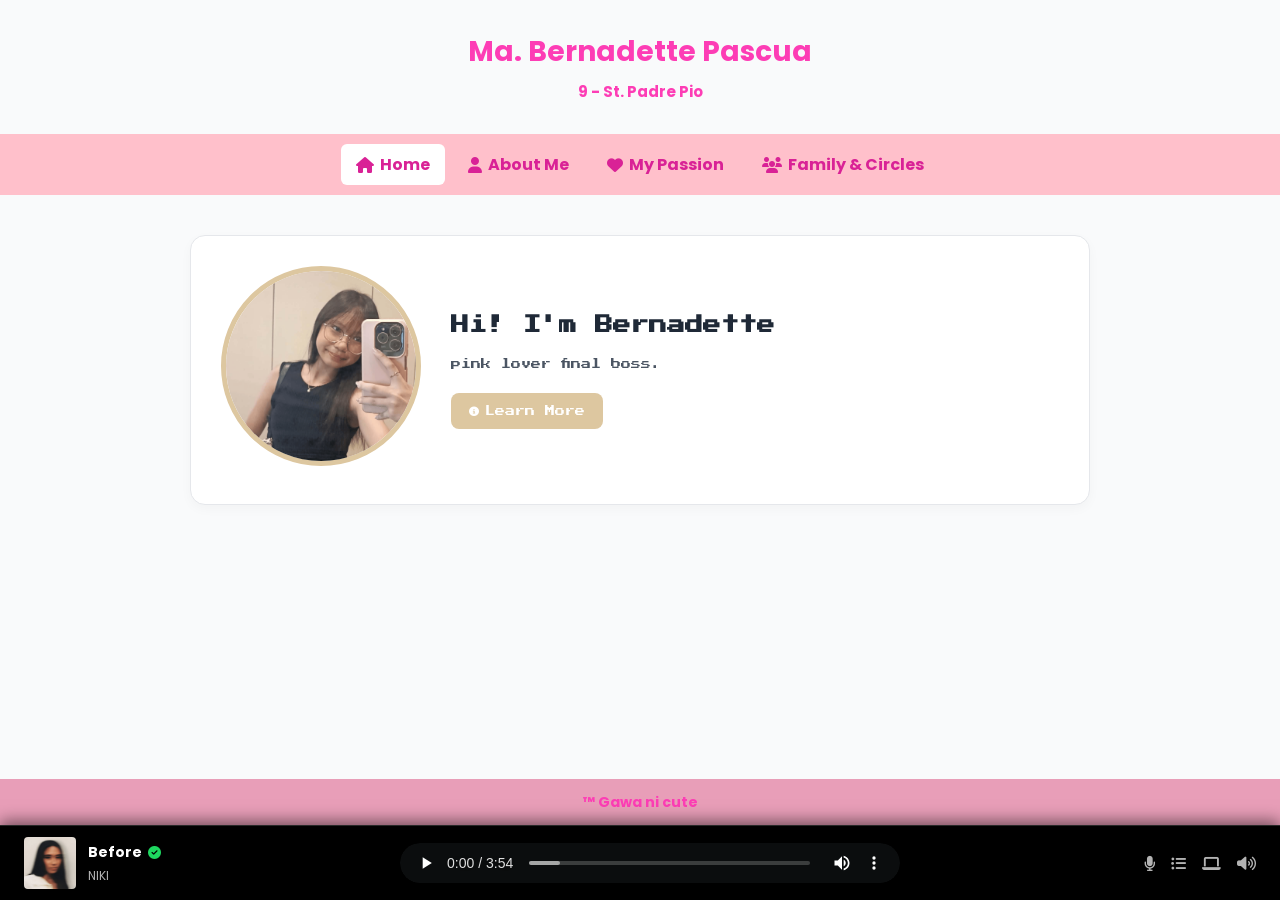
<file: index.html>
<!DOCTYPE html>
<html lang="en">
<head>
    <meta charset="UTF-8">
    <meta name="viewport" content="width=device-width, initial-scale=1.0">
    <title>Home - Ma. Bernadette Pascua</title>
    <link rel="stylesheet" href="styles.css">
    <link rel="stylesheet" href="https://cdnjs.cloudflare.com/ajax/libs/font-awesome/6.5.0/css/all.min.css">
    <link href="https://fonts.googleapis.com/css2?family=Press+Start+2P&family=Poppins:wght@300;400;500;600;700&display=swap" rel="stylesheet">
</head>
<body>
    <header>
        <div class="header-overlay">
            <h1>Ma. Bernadette Pascua</h1>
            <p>9 - St. Padre Pio</p>
        </div>
    </header>

    <nav>
        <a href="index.html" class="active"><i class="fa-solid fa-house"></i> Home</a>
        <a href="AboutMe.html"><i class="fa-solid fa-user"></i> About Me</a>
        <a href="MyPassion.html"><i class="fa-solid fa-heart"></i> My Passion</a>
        <a href="FamilyandCircles.html"><i class="fa-solid fa-users"></i> Family & Circles</a>
    </nav>

    <main>
        <section class="hero">
            <div class="hero-image">
                <img src="assets/prof1.png" alt="Ma. Bernadette Pascua">
            </div>
            
            <div class="hero-text">
                <h2>Hi! I'm Bernadette</h2>
                <p>pink lover final boss.</p>
                
                <div class="hero-buttons">
                    <a href="AboutMe.html" class="btn"><i class="fa-solid fa-circle-info"></i> Learn More</a>
                </div>
            </div>
        </section>
    </main>

    <div class="spotify-bar">
        <div class="spotify-left">
            <img src="assets/niki.png" alt="Album Cover" class="spotify-cover">
            <div class="spotify-track">
                <p class="track-title">Before <i class="fa-solid fa-circle-check verified-icon"></i></p>
                <p class="track-artist">NIKI</p>
            </div>
        </div>

        <div class="spotify-center">
            <audio controls src="assets/before-niki.mp3" class="spotify-audio">
                Your browser does not support the audio element.
            </audio>
        </div>

        <div class="spotify-right">
            <i class="fa-solid fa-microphone"></i>
            <i class="fa-solid fa-list-ul"></i>
            <i class="fa-solid fa-laptop"></i>
            <i class="fa-solid fa-volume-high"></i>
        </div>
    </div>

    <footer>
        <p>™ Gawa ni cute</p>
    </footer>

    <script src="script.js"></script>
</body>
</html>
</file>
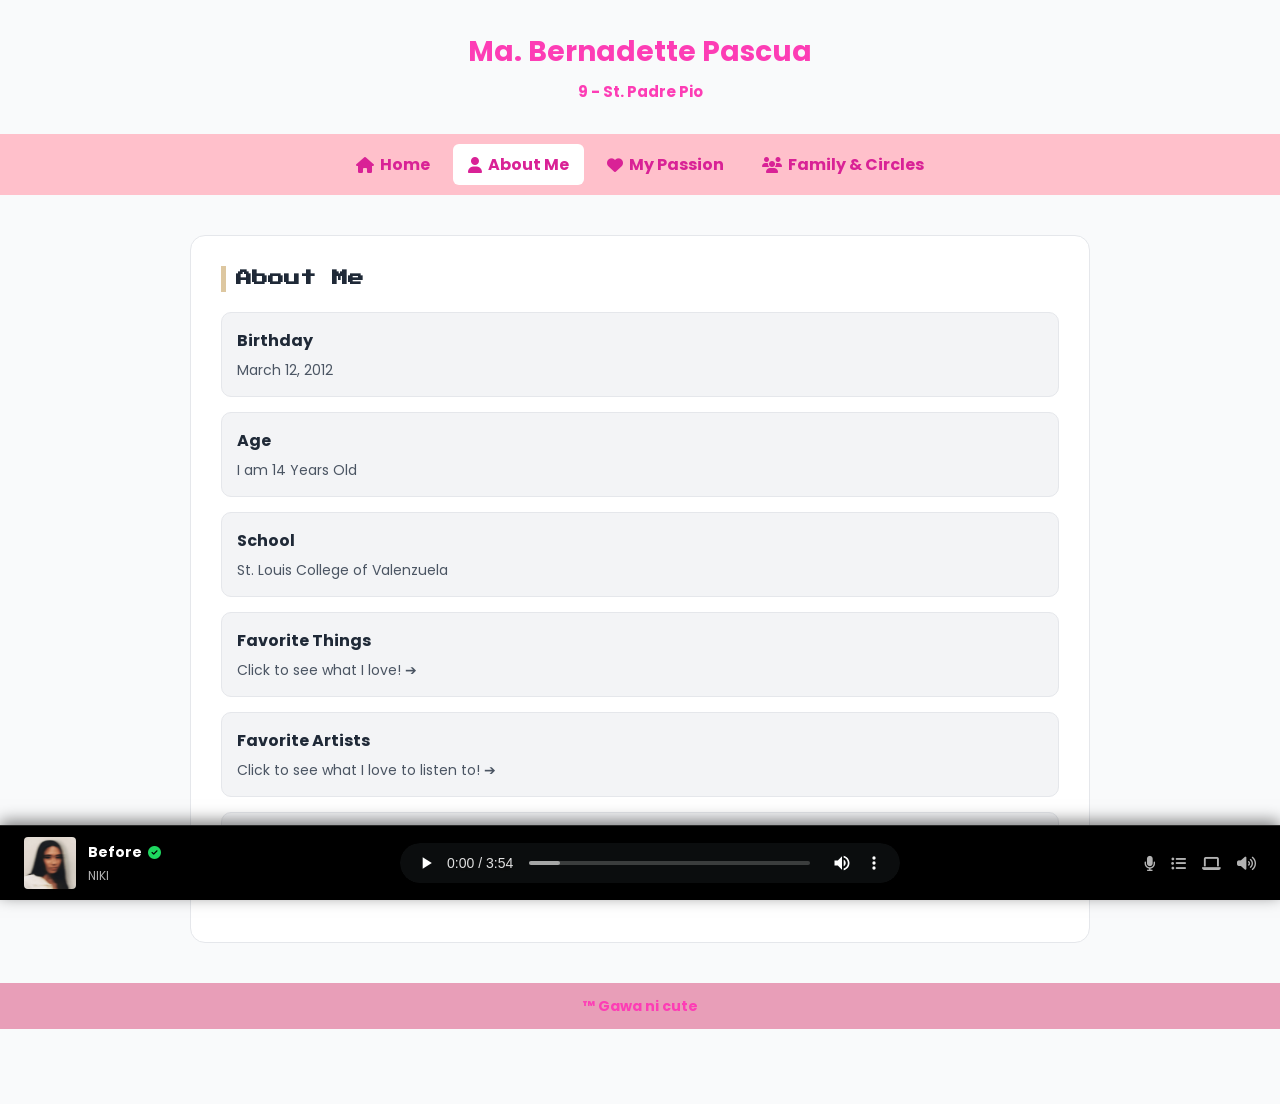
<file: AboutMe.html>
<!-- AboutMe.html -->
<!DOCTYPE html>
<html lang="en">
<head>
    <meta charset="UTF-8">
    <meta name="viewport" content="width=device-width, initial-scale=1.0">
    <title>About Me - Ma. Bernadette Pascua</title>
    <link rel="stylesheet" href="styles.css">
    <link rel="stylesheet" href="https://cdnjs.cloudflare.com/ajax/libs/font-awesome/6.5.0/css/all.min.css">
    <link href="https://fonts.googleapis.com/css2?family=Press+Start+2P&family=Poppins:wght@300;400;500;600;700&display=swap" rel="stylesheet">
</head>
<body>
    <header>
        <div class="header-overlay">
            <h1>Ma. Bernadette Pascua</h1>
            <p>9 - St. Padre Pio</p>
        </div>
    </header>

    <nav>
        <a href="index.html"><i class="fa-solid fa-house"></i> Home</a>
        <a href="AboutMe.html" class="active"><i class="fa-solid fa-user"></i> About Me</a>
        <a href="MyPassion.html"><i class="fa-solid fa-heart"></i> My Passion</a>
        <a href="FamilyandCircles.html"><i class="fa-solid fa-users"></i> Family & Circles</a>
    </nav>

    <main>
        <div class="about-wrapper">
            <section class="info-container">
                <h2>About Me</h2>

                <div class="card hover-card">
                    <h3>Birthday</h3>
                    <p>March 12, 2012</p>
                    <div class="polaroid">
                        <img src="assets/bday.png" alt="Birthday">
                    </div>
                </div>

                <div class="card">
                    <h3>Age</h3>
                    <p>I am 14 Years Old</p>
                </div>

                <div class="card hover-card">
                    <h3>School</h3>
                    <p>St. Louis College of Valenzuela</p>
                    <div class="polaroid">
                        <img src="assets/school.png" alt="School">
                    </div>
                </div>

                <div class="card click-card" data-panel="favorites">
                    <h3>Favorite Things</h3>
                    <p>Click to see what I love! ➔</p>
                </div>

                <div class="card click-card" data-panel="favSongs">
                    <h3>Favorite Artists</h3>
                    <p>Click to see what I love to listen to! ➔</p>
                </div>

                <div class="card click-card" data-panel="skills">
                    <h3>Skills</h3>
                    <p>Click to see what I can do! ➔</p>
                </div>
            </section>

            <aside class="side-panel" id="favoritesPanel">
                <button class="close-btn" aria-label="Close panel">✖</button>
                <h2>My Favorite Things</h2>
                <ul>
                    <li>Pink</li>
                    <li>Chuckie</li>
                    <li>Pink flowers</li>
                    <li>Cats</li>
                    <li>Makeup</li>
                    <li>Dancing</li>
                </ul>
            </aside>

            <aside class="side-panel" id="favSongsPanel">
                <button class="close-btn" aria-label="Close panel">✖</button>
                <h2>Favorite Artists</h2>
                <ul>
                    <li>NIKI</li>
                    <li> Clairo</li>
                    <li> The Weeknd</li>
                    <li> PARTYNEXTDOOR</li>
                    <li> Eraserheads</li>
                    <li> Daniel Caesar</li>
                    <li> Frank Ocean</li>
                    <li> LANY</li>
                    <li> Miguel</li>
                </ul>
            </aside>

            <aside class="side-panel" id="skillsPanel">
                <button class="close-btn" aria-label="Close panel">✖</button>
                <h2>My Skills</h2>
                <ul>
                    <li>Taekwondo (Black Belt)</li>
                    <li>Dancing</li>
                    <li>Choir</li>
                </ul>
            </aside>

        </div>
    </main>

    <div class="spotify-bar">
        <div class="spotify-left">
            <img src="assets/niki.png" alt="Album Cover" class="spotify-cover">
            <div class="spotify-track">
                <p class="track-title">Before <i class="fa-solid fa-circle-check verified-icon"></i></p>
                <p class="track-artist">NIKI</p>
            </div>
        </div>

        <div class="spotify-center">
            <audio controls src="assets/before-niki.mp3" class="spotify-audio">
                Your browser does not support the audio element.
            </audio>
        </div>

        <div class="spotify-right">
            <i class="fa-solid fa-microphone"></i>
            <i class="fa-solid fa-list-ul"></i>
            <i class="fa-solid fa-laptop"></i>
            <i class="fa-solid fa-volume-high"></i>
        </div>
    </div>

    <footer>
        <p>™ Gawa ni cute</p>
    </footer>

    <script src="script.js"></script>
</body>
</html>
</file>
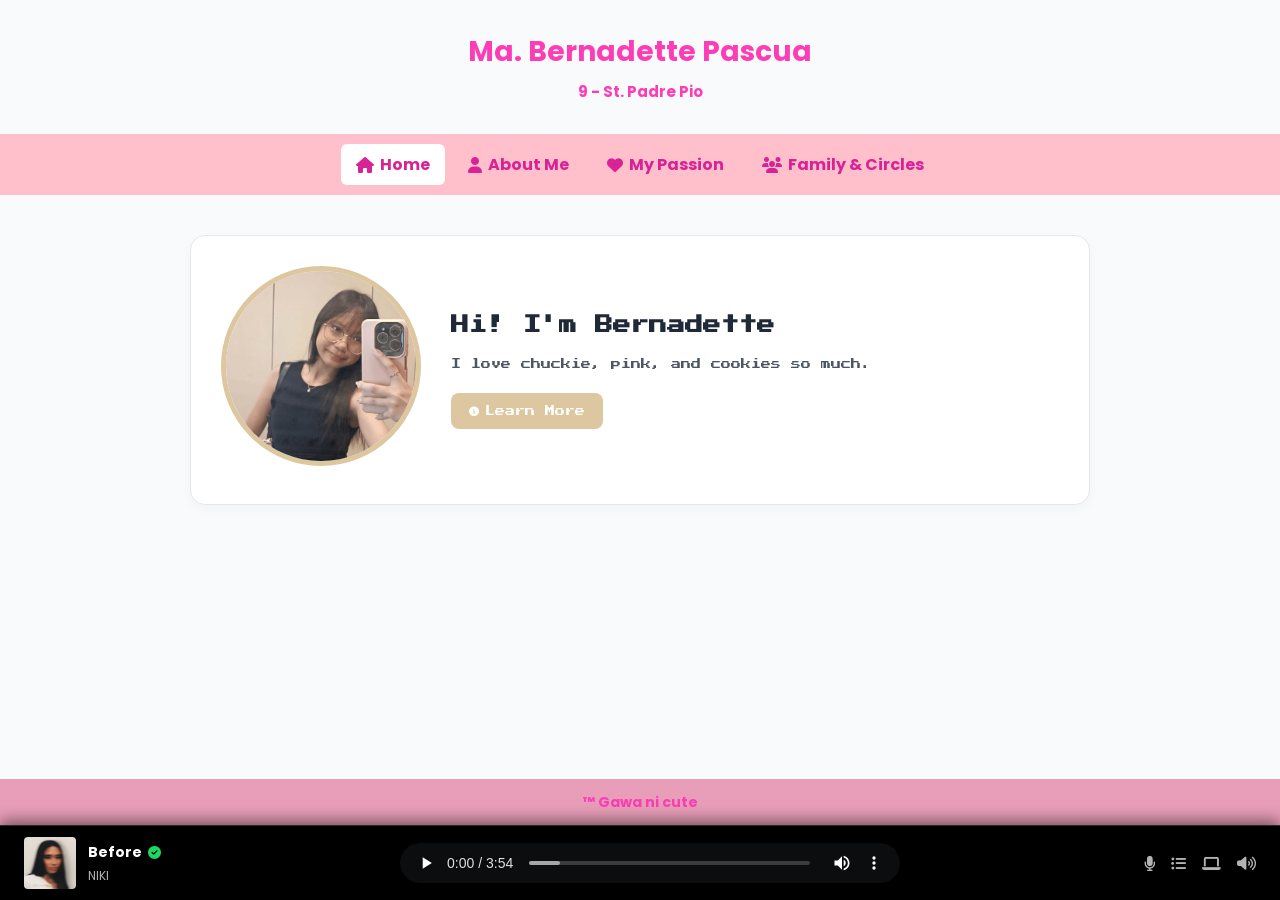
<file: LandingPage.html>
<!-- LandingPage.html -->
<!DOCTYPE html>
<html lang="en">
<head>
    <meta charset="UTF-8">
    <meta name="viewport" content="width=device-width, initial-scale=1.0">
    <title>Home - Ma. Bernadette Pascua</title>
    <link rel="stylesheet" href="styles.css">
    <link rel="stylesheet" href="https://cdnjs.cloudflare.com/ajax/libs/font-awesome/6.5.0/css/all.min.css">
    <link href="https://fonts.googleapis.com/css2?family=Press+Start+2P&family=Poppins:wght@300;400;500;600;700&display=swap" rel="stylesheet">
</head>
<body>
    <header>
        <div class="header-overlay">
            <h1>Ma. Bernadette Pascua</h1>
            <p>9 - St. Padre Pio</p>
        </div>
    </header>

    <nav>
        <a href="LandingPage.html" class="active"><i class="fa-solid fa-house"></i> Home</a>
        <a href="AboutMe.html"><i class="fa-solid fa-user"></i> About Me</a>
        <a href="MyPassion.html"><i class="fa-solid fa-heart"></i> My Passion</a>
        <a href="FamilyandCircles.html"><i class="fa-solid fa-users"></i> Family & Circles</a>
    </nav>

    <main>
        <section class="hero">
            <div class="hero-image">
                <img src="assets/prof1.png" alt="Ma. Bernadette Pascua">
            </div>
            
            <div class="hero-text">
                <h2>Hi! I'm Bernadette</h2>
                <p>I love chuckie, pink, and cookies so much.</p>
                
                <div class="hero-buttons">
                    <a href="AboutMe.html" class="btn"><i class="fa-solid fa-circle-info"></i> Learn More</a>
                </div>
            </div>
        </section>
    </main>

    <div class="spotify-bar">
        <div class="spotify-left">
            <img src="assets/niki.png" alt="Album Cover" class="spotify-cover">
            <div class="spotify-track">
                <p class="track-title">Before <i class="fa-solid fa-circle-check verified-icon"></i></p>
                <p class="track-artist">NIKI</p>
            </div>
        </div>

        <div class="spotify-center">
            <audio controls src="assets/before-niki.mp3" class="spotify-audio">
                Your browser does not support the audio element.
            </audio>
        </div>

        <div class="spotify-right">
            <i class="fa-solid fa-microphone"></i>
            <i class="fa-solid fa-list-ul"></i>
            <i class="fa-solid fa-laptop"></i>
            <i class="fa-solid fa-volume-high"></i>
        </div>
    </div>

    <footer>
        <p>™ Gawa ni cute</p>
    </footer>

    <script src="script.js"></script>
</body>
</html>
</file>
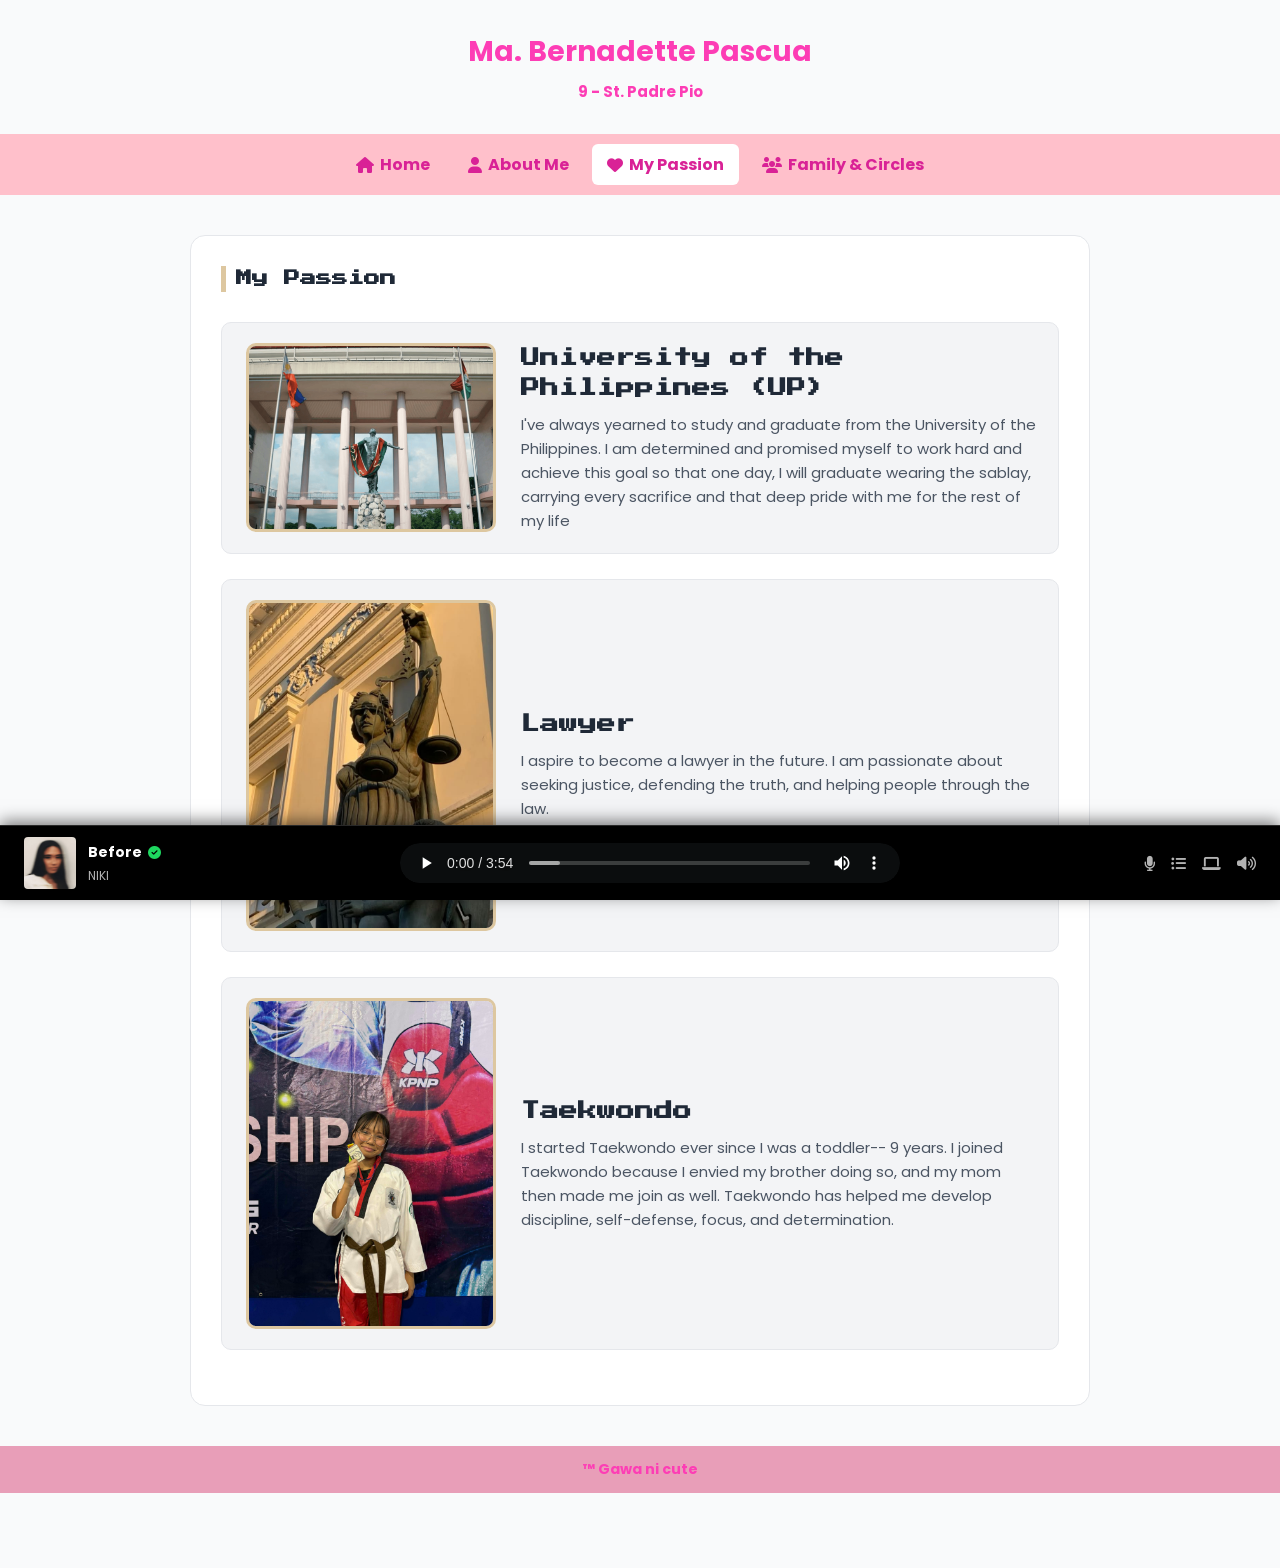
<file: MyPassion.html>
<!-- MyPassion.html -->
<!DOCTYPE html>
<html lang="en">
<head>
    <meta charset="UTF-8">
    <meta name="viewport" content="width=device-width, initial-scale=1.0">
    <title>My Passion - Ma. Bernadette Pascua</title>
    <link rel="stylesheet" href="styles.css">
    <link rel="stylesheet" href="https://cdnjs.cloudflare.com/ajax/libs/font-awesome/6.5.0/css/all.min.css">
    <link href="https://fonts.googleapis.com/css2?family=Press+Start+2P&family=Poppins:wght@300;400;500;600;700&display=swap" rel="stylesheet">
</head>
<body>
    <header>
        <div class="header-overlay">
            <h1>Ma. Bernadette Pascua</h1>
            <p>9 - St. Padre Pio</p>
        </div>
    </header>

    <nav>
        <a href="index.html"><i class="fa-solid fa-house"></i> Home</a>
        <a href="AboutMe.html"><i class="fa-solid fa-user"></i> About Me</a>
        <a href="MyPassion.html" class="active"><i class="fa-solid fa-heart"></i> My Passion</a>
        <a href="FamilyandCircles.html"><i class="fa-solid fa-users"></i> Family & Circles</a>
    </nav>

    <main>
        <section class="passion-container">
            <h2>My Passion</h2>

            <div class="passion-item">
                <div class="passion-image">
                    <img src="assets/up.png" alt="University of the Philippines">
                </div>
                <div class="passion-text">
                    <h3>University of the Philippines (UP)</h3>
                    <p>I've always yearned to study and graduate from the University of the Philippines. I am determined and promised myself to work hard and achieve this goal so that one day, I will graduate wearing the sablay, carrying every sacrifice and that deep pride with me for the rest of my life</p>
                </div>
            </div>

            <div class="passion-item reverse">
                <div class="passion-text">
                    <h3>Lawyer</h3>
                    <p>I aspire to become a lawyer in the future. I am passionate about seeking justice, defending the truth, and helping people through the law.</p>
                </div>
                <div class="passion-image">
                    <img src="assets/lawyer.png" alt="Lawyer">
                </div>
            </div>

            <div class="passion-item">
                <div class="passion-image">
                    <img src="assets/taekwondo.png" alt="Taekwondo">
                </div>
                <div class="passion-text">
                    <h3>Taekwondo</h3>
                    <p>I started Taekwondo ever since I was a toddler-- 9 years. I joined Taekwondo because I envied my brother doing so, and my mom then made me join as well. Taekwondo has helped me develop discipline, self-defense, focus, and determination.</p>
                </div>
            </div>
        </section>
    </main>

    <div class="spotify-bar">
        <div class="spotify-left">
            <img src="assets/niki.png" alt="Album Cover" class="spotify-cover">
            <div class="spotify-track">
                <p class="track-title">Before <i class="fa-solid fa-circle-check verified-icon"></i></p>
                <p class="track-artist">NIKI</p>
            </div>
        </div>

        <div class="spotify-center">
            <audio controls src="assets/before-niki.mp3" class="spotify-audio">
                Your browser does not support the audio element.
            </audio>
        </div>

        <div class="spotify-right">
            <i class="fa-solid fa-microphone"></i>
            <i class="fa-solid fa-list-ul"></i>
            <i class="fa-solid fa-laptop"></i>
            <i class="fa-solid fa-volume-high"></i>
        </div>
    </div>

    <footer>
        <p>™ Gawa ni cute</p>
    </footer>

    <script src="script.js"></script>
</body>
</html>
</file>
<file: styles.css>
/* styles.css */
* {
    margin: 0;
    padding: 0;
    box-sizing: border-box;
}

:root {
    --primary-color: #FD3DB5;
    --primary-dark: #d92296;
    --accent-gold: #DDC7A0;
    --accent-hover: #CDB891;
    --accent-amber: #f59e0b;
    --bg-main: #f9fafb;
    --card-bg: #ffffff;
    --text-dark: #1f2937;
    --text-muted: #4b5563;
    --nav-bg: #FFC0CB;
    --footer-bg: #E89EB8;
    --font-heading: 'Press Start 2P', cursive, sans-serif;
    --font-body: 'Poppins', Arial, sans-serif;
}

body {
    font-family: var(--font-body);
    background-color: var(--bg-main);
    color: var(--text-dark);
    line-height: 1.6;
    display: flex;
    flex-direction: column;
    min-height: 100vh;
    padding-bottom: 75px;
}

/* HEADER */
header {
    background-image: url("https://i.pinimg.com/736x/b3/35/e3/b335e3769ad3d1ccad39cd3fe3ee9a87.jpg");
    background-size: cover;
    background-position: center;
    text-align: center;
    padding: 30px 15px;
}

header h1 {
    color: var(--primary-color);
    font-size: 28px;
    margin-bottom: 5px;
}

header p {
    color: var(--primary-color);
    font-size: 15px;
    font-weight: bold;
}

/* NAVIGATION */
nav {
    background-color: var(--nav-bg);
    text-align: center;
    padding: 10px;
    display: flex;
    justify-content: center;
    flex-wrap: wrap;
    gap: 8px;
}

nav a {
    color: var(--primary-dark);
    text-decoration: none;
    font-weight: bold;
    padding: 8px 15px;
    border-radius: 6px;
    display: inline-flex;
    align-items: center;
    gap: 6px;
    transition: background-color 0.2s ease, color 0.2s ease;
}

nav a:hover {
    background-color: #831843;
    color: #facc15;
}

nav a.active {
    background-color: white;
    color: var(--primary-dark);
}

/* MAIN CONTENT */
main {
    flex: 1;
    padding: 40px 20px;
    display: flex;
    justify-content: center;
    align-items: flex-start;
}

/* HERO SECTION (Landing Page) */
.hero {
    background-color: white;
    max-width: 900px;
    width: 100%;
    padding: 30px;
    border-radius: 15px;
    border: 1px solid #e5e7eb;
    display: flex;
    align-items: center;
    gap: 30px;
    box-shadow: 0 4px 12px rgba(0,0,0,0.03);
}

.hero-image img {
    width: 200px;
    height: 200px;
    border-radius: 50%;
    border: 5px solid var(--accent-gold);
    object-fit: cover;
}

.hero-text {
    flex: 1;
}

.hero-text h2 {
    font-family: var(--font-heading);
    font-size: 18px;
    margin-bottom: 15px;
    color: var(--text-dark);
}

.hero-text p {
    font-family: var(--font-heading);
    font-size: 10px;
    line-height: 1.8;
    margin-bottom: 20px;
    color: var(--text-muted);
}

.hero-buttons {
    display: flex;
    gap: 10px;
}

.btn {
    display: inline-flex;
    align-items: center;
    gap: 6px;
    background-color: var(--accent-gold);
    color: white;
    padding: 10px 18px;
    text-decoration: none;
    border-radius: 8px;
    font-family: var(--font-heading);
    font-size: 10px;
    transition: background-color 0.2s ease;
}

.btn:hover {
    background-color: var(--accent-hover);
}

/* ABOUT ME SECTION WRAPPER */
.about-wrapper {
    display: flex;
    gap: 20px;
    max-width: 900px;
    width: 100%;
}

.info-container {
    background-color: white;
    flex: 2;
    padding: 30px;
    border-radius: 15px;
    border: 1px solid #e5e7eb;
}

.info-container h2 {
    font-family: var(--font-heading);
    font-size: 16px;
    margin-bottom: 20px;
    color: var(--text-dark);
    border-left: 5px solid var(--accent-gold);
    padding-left: 10px;
}

.card {
    display: block;
    width: 100%;
    background-color: #f3f4f6;
    padding: 15px;
    margin-bottom: 15px;
    border-radius: 10px;
    border: 1px solid #e5e7eb;
    position: relative;
    text-align: left;
}

.card h3 {
    font-size: 16px;
    color: var(--text-dark);
    margin-bottom: 5px;
}

.card p {
    font-size: 14px;
    color: var(--text-muted);
}

.click-card {
    cursor: pointer;
    transition: background-color 0.2s ease;
}

.click-card:hover {
    background-color: #e5e7eb;
}

/* POLAROID HOVER EFFECT */
.polaroid {
    position: absolute;
    top: -30px;
    right: 20px;
    width: 120px;
    background-color: white;
    padding: 10px 10px 30px 10px;
    box-shadow: 0 4px 8px rgba(0,0,0,0.2);
    border: 1px solid #ddd;
    transform: rotate(5deg);
    opacity: 0;
    visibility: hidden;
    transition: opacity 0.4s ease, visibility 0.4s ease;
    z-index: 10;
}

.polaroid img {
    width: 100%;
    height: auto;
    display: block;
    background-color: #ccc;
    min-height: 100px;
}

.hover-card:hover .polaroid {
    opacity: 1;
    visibility: visible;
}

/* SIDE PANEL */
.side-panel {
    display: none;
    background-color: white;
    flex: 1;
    padding: 30px;
    border-radius: 15px;
    border: 1px solid #e5e7eb;
    height: fit-content;
    position: relative;
    animation: fadeIn 0.3s ease;
}

.side-panel.active {
    display: block;
}

.side-panel h2 {
    font-family: var(--font-heading);
    font-size: 12px;
    margin-bottom: 15px;
    color: var(--accent-amber);
    padding-right: 20px;
}

.side-panel ul {
    list-style-type: square;
    padding-left: 20px;
}

.side-panel li {
    font-size: 14px;
    color: var(--text-muted);
    margin-bottom: 10px;
}

.close-btn {
    position: absolute;
    top: 15px;
    right: 15px;
    background: none;
    border: none;
    font-size: 16px;
    font-weight: bold;
    color: #ef4444;
    cursor: pointer;
}

.close-btn:hover {
    color: #b91c1c;
}

/* MY PASSION SECTION */
.passion-container {
    background-color: white;
    max-width: 900px;
    width: 100%;
    padding: 30px;
    border-radius: 15px;
    border: 1px solid #e5e7eb;
}

.passion-container h2 {
    font-family: var(--font-heading);
    font-size: 16px;
    margin-bottom: 30px;
    color: var(--text-dark);
    border-left: 5px solid var(--accent-gold);
    padding-left: 10px;
}

.passion-item {
    display: flex;
    align-items: center;
    gap: 20px;
    margin-bottom: 25px;
    background-color: #f3f4f6;
    padding: 20px;
    border-radius: 10px;
    border: 1px solid #e5e7eb;
}

.passion-item.reverse {
    flex-direction: row-reverse;
}

.passion-image {
    flex: 1;
}

.passion-image img {
    width: 100%;
    max-width: 250px;
    height: auto;
    border-radius: 10px;
    border: 3px solid var(--accent-gold);
    display: block;
    margin: 0 auto;
}

.passion-text {
    flex: 2;
}

.passion-text h3 {
    font-family: var(--font-heading);
    color: var(--text-dark);
    margin-bottom: 10px;
}

.passion-text p {
    font-size: 15px;
    color: var(--text-muted);
}

/* FAMILY AND CIRCLES - BULLETIN BOARD */
.bulletin-board {
    background-color: #fffbeb;
    background-image: radial-gradient(#d97706 0.75px, transparent 0.75px);
    background-size: 16px 16px;
    border: 8px solid #b45309;
    max-width: 900px;
    width: 100%;
    padding: 35px;
    border-radius: 15px;
    box-shadow: 0 8px 16px rgba(0,0,0,0.15);
}

.bulletin-board h2 {
    font-family: var(--font-heading);
    font-size: 16px;
    color: #78350f;
    margin-bottom: 5px;
}

.bulletin-sub {
    font-size: 14px;
    color: #92400e;
    margin-bottom: 25px;
}

.folder-grid {
    display: grid;
    grid-template-columns: repeat(auto-fit, minmax(150px, 1fr));
    gap: 20px;
}

.folder-card {
    display: block;
    background-color: #fef3c7;
    border: 2px dashed var(--accent-amber);
    border-radius: 12px;
    padding: 25px 15px;
    text-align: center;
    cursor: pointer;
    transition: transform 0.2s ease, background-color 0.2s ease;
}

.folder-card:hover {
    transform: translateY(-5px);
    background-color: #fde68a;
}

.folder-icon {
    font-size: 45px;
    color: var(--accent-amber);
    margin-bottom: 10px;
}

.folder-card h3 {
    font-size: 15px;
    color: #78350f;
}

/* GALLERY VIEW & HORIZONTAL POLAROIDS */
.gallery-container {
    background-color: white;
    max-width: 900px;
    width: 100%;
    padding: 30px;
    border-radius: 15px;
    border: 1px solid #e5e7eb;
    animation: fadeIn 0.3s ease;
}

.gallery-header {
    display: flex;
    align-items: center;
    gap: 20px;
    margin-bottom: 25px;
}

.gallery-header h2 {
    font-family: var(--font-heading);
    font-size: 16px;
    color: var(--text-dark);
}

.back-btn {
    display: inline-block;
    background-color: #374151;
    color: white;
    border: none;
    padding: 8px 15px;
    border-radius: 6px;
    font-weight: bold;
    cursor: pointer;
    transition: background-color 0.2s ease;
}

.back-btn:hover {
    background-color: #1f2937;
}

.polaroid-horizontal {
    display: flex;
    gap: 20px;
    overflow-x: auto;
    padding: 15px 5px 25px 5px;
    -webkit-overflow-scrolling: touch;
}

.polaroid-item {
    background-color: white;
    padding: 10px 10px 25px 10px;
    box-shadow: 0 4px 10px rgba(0,0,0,0.15);
    border: 1px solid #e5e7eb;
    border-radius: 4px;
    min-width: 180px;
    text-align: center;
    flex-shrink: 0;
}

.polaroid-item img {
    width: 100%;
    height: 160px;
    object-fit: cover;
    background-color: #e5e7eb;
    border-radius: 2px;
    cursor: pointer;
    transition: transform 0.2s ease;
}

.polaroid-item img:hover {
    transform: scale(1.03);
}

.polaroid-item p {
    font-size: 12px;
    font-weight: bold;
    margin-top: 10px;
    color: #374151;
}

.gallery-footer {
    text-align: center;
    margin-top: 20px;
}

.desc-btn {
    display: inline-block;
    background-color: var(--accent-amber);
    color: white;
    border: none;
    padding: 10px 20px;
    border-radius: 8px;
    font-weight: bold;
    font-size: 14px;
    cursor: pointer;
    transition: background-color 0.2s ease;
}

.desc-btn:hover {
    background-color: #d97706;
}

/* IMAGE ZOOM LIGHTBOX */
.image-modal {
    position: fixed;
    top: 0;
    left: 0;
    width: 100%;
    height: 100%;
    background-color: rgba(0, 0, 0, 0.4);
    backdrop-filter: blur(5px);
    display: flex;
    align-items: center;
    justify-content: center;
    opacity: 0;
    visibility: hidden;
    transition: opacity 0.3s ease, visibility 0.3s ease;
    z-index: 1000;
}

.image-modal.active {
    opacity: 1;
    visibility: visible;
}

.modal-content-img {
    transform: scale(0.7);
    transition: transform 0.3s ease;
    max-width: 80%;
    max-height: 80%;
    z-index: 1001;
}

.image-modal.active .modal-content-img {
    transform: scale(1);
}

.image-modal-backdrop {
    position: absolute;
    top: 0;
    left: 0;
    width: 100%;
    height: 100%;
}

.modal-content-img img {
    width: 100%;
    max-height: 75vh;
    object-fit: contain;
    border: 8px solid white;
    border-radius: 10px;
    box-shadow: 0 10px 25px rgba(0,0,0,0.3);
}

/* DESCRIPTION MESSAGE BOX MODAL */
.desc-modal {
    position: fixed;
    top: 0;
    left: 0;
    width: 100%;
    height: 100%;
    background-color: rgba(0, 0, 0, 0.4);
    backdrop-filter: blur(4px);
    display: flex;
    align-items: center;
    justify-content: center;
    opacity: 0;
    visibility: hidden;
    transition: opacity 0.3s ease, visibility 0.3s ease;
    z-index: 1000;
}

.desc-modal.active {
    opacity: 1;
    visibility: visible;
}

.desc-modal-content {
    background-color: white;
    padding: 40px;
    border-radius: 18px;
    max-width: 650px;
    width: 90%;
    position: relative;
    box-shadow: 0 10px 25px rgba(0,0,0,0.2);
    transform: scale(0.8);
    transition: transform 0.3s ease;
}

.desc-modal.active .desc-modal-content {
    transform: scale(1);
}

.desc-modal-content h2 {
    font-family: var(--font-heading);
    font-size: 16px;
    color: var(--accent-amber);
    margin-bottom: 20px;
    padding-right: 30px;
    line-height: 1.5;
}

.desc-modal-content p {
    font-size: 16px;
    color: #374151;
    line-height: 1.8;
}

.modal-close-btn {
    position: absolute;
    top: 20px;
    right: 20px;
    background: none;
    border: none;
    font-size: 22px;
    color: #ef4444;
    cursor: pointer;
    font-weight: bold;
}

.modal-close-btn:hover {
    color: #b91c1c;
}

/* FOOTER */
footer {
    background-color: var(--footer-bg);
    color: var(--primary-color);
    text-align: center;
    padding: 12px;
    font-size: 14px;
    font-weight: bold;
}

/* MUSIC PLAYER */
.spotify-bar {
    position: fixed;
    bottom: 0;
    left: 0;
    width: 100%;
    background-color: #000000;
    color: #ffffff;
    display: flex;
    align-items: center;
    justify-content: space-between;
    padding: 10px 24px;
    box-shadow: 0 -4px 15px rgba(0, 0, 0, 0.5);
    z-index: 9999;
    height: 75px;
    border-top: 1px solid #282828;
}

.spotify-left {
    display: flex;
    align-items: center;
    gap: 12px;
    min-width: 200px;
}

.spotify-cover {
    width: 52px;
    height: 52px;
    border-radius: 4px;
    object-fit: cover;
    background-color: #282828;
}

.spotify-track {
    display: flex;
    flex-direction: column;
}

.spotify-track .track-title {
    font-size: 14px;
    font-weight: 700;
    color: #ffffff;
    margin: 0;
    display: flex;
    align-items: center;
    gap: 6px;
}

.verified-icon {
    color: #1ed760;
    font-size: 13px;
}

.spotify-track .track-artist {
    font-size: 12px;
    color: #b3b3b3;
    margin: 2px 0 0 0;
}

.spotify-center {
    flex: 1;
    max-width: 500px;
    display: flex;
    justify-content: center;
}

.spotify-audio {
    width: 100%;
    height: 40px;
    filter: invert(100%) hue-rotate(180deg);
    border-radius: 20px;
}

.spotify-right {
    display: flex;
    align-items: center;
    gap: 16px;
    color: #b3b3b3;
    font-size: 15px;
    min-width: 180px;
    justify-content: flex-end;
}

.spotify-right i {
    cursor: pointer;
}

.spotify-right i:hover {
    color: #ffffff;
}

@keyframes fadeIn {
    from {
        opacity: 0;
        transform: translateY(6px);
    }
    to {
        opacity: 1;
        transform: translateY(0);
    }
}

/* MOBILE & TABLET RESPONSIVE DESIGN (iOS & Android) */
@media (max-width: 768px) {
    body {
        padding-bottom: 110px;
    }

    header {
        padding: 20px 10px;
    }

    header h1 {
        font-size: 20px;
    }

    header p {
        font-size: 13px;
    }

    nav {
        padding: 8px 5px;
        gap: 4px;
    }

    nav a {
        padding: 6px 10px;
        font-size: 13px;
    }

    main {
        padding: 20px 12px;
    }

    /* Landing Page Hero Responsive */
    .hero {
        flex-direction: column;
        text-align: center;
        padding: 20px 15px;
        gap: 20px;
    }

    .hero-image img {
        width: 150px;
        height: 150px;
    }

    .hero-text h2 {
        font-size: 15px;
    }

    .hero-text p {
        font-size: 9px;
    }

    .hero-buttons {
        justify-content: center;
    }

    /* About Me Page Responsive */
    .about-wrapper {
        flex-direction: column;
        gap: 15px;
    }

    .info-container,
    .side-panel {
        width: 100%;
        padding: 20px 15px;
    }

    .polaroid {
        right: 10px;
        top: -15px;
        width: 90px;
        padding: 6px 6px 20px 6px;
    }

    /*  Passion Page Responsive */
    .passion-container {
        padding: 20px 15px;
    }

    .passion-item,
    .passion-item.reverse {
        flex-direction: column;
        text-align: center;
        padding: 15px;
    }

    .passion-image img {
        max-width: 200px;
    }

    .passion-text h3 {
        font-size: 13px;
    }

    .passion-text p {
        font-size: 14px;
    }

    /* Family and Circles Page Responsive */
    .bulletin-board {
        padding: 20px 15px;
        border-width: 5px;
    }

    .folder-grid {
        grid-template-columns: repeat(auto-fit, minmax(120px, 1fr));
        gap: 12px;
    }

    .folder-card {
        padding: 15px 10px;
    }

    .folder-icon {
        font-size: 36px;
    }

    .gallery-container {
        padding: 20px 15px;
    }

    .gallery-header {
        flex-direction: column;
        align-items: flex-start;
        gap: 10px;
    }

    .polaroid-item {
        min-width: 150px;
        padding: 8px 8px 20px 8px;
    }

    .polaroid-item img {
        height: 130px;
    }

    /* Modals Responsive */
    .desc-modal-content {
        padding: 25px 20px;
        width: 95%;
    }

    .desc-modal-content h2 {
        font-size: 13px;
    }

    .desc-modal-content p {
        font-size: 14px;
    }

    .modal-content-img {
        max-width: 95%;
    }

    /* Spotify Bottom Player Bar Responsive */
    .spotify-bar {
        height: auto;
        flex-direction: column;
        padding: 8px 12px;
        gap: 8px;
        padding-bottom: max(8px, env(safe-area-inset-bottom));
    }

    .spotify-left {
        width: 100%;
        justify-content: center;
        min-width: unset;
    }

    .spotify-center {
        width: 100%;
        max-width: 100%;
    }

    .spotify-right {
        display: none;
    }
}

@media (max-width: 480px) {
    header h1 {
        font-size: 18px;
    }

    nav a {
        font-size: 12px;
        padding: 5px 8px;
    }

    .hero-text h2 {
        font-size: 13px;
    }

    .folder-grid {
        grid-template-columns: repeat(2, 1fr);
    }
}
</file>
